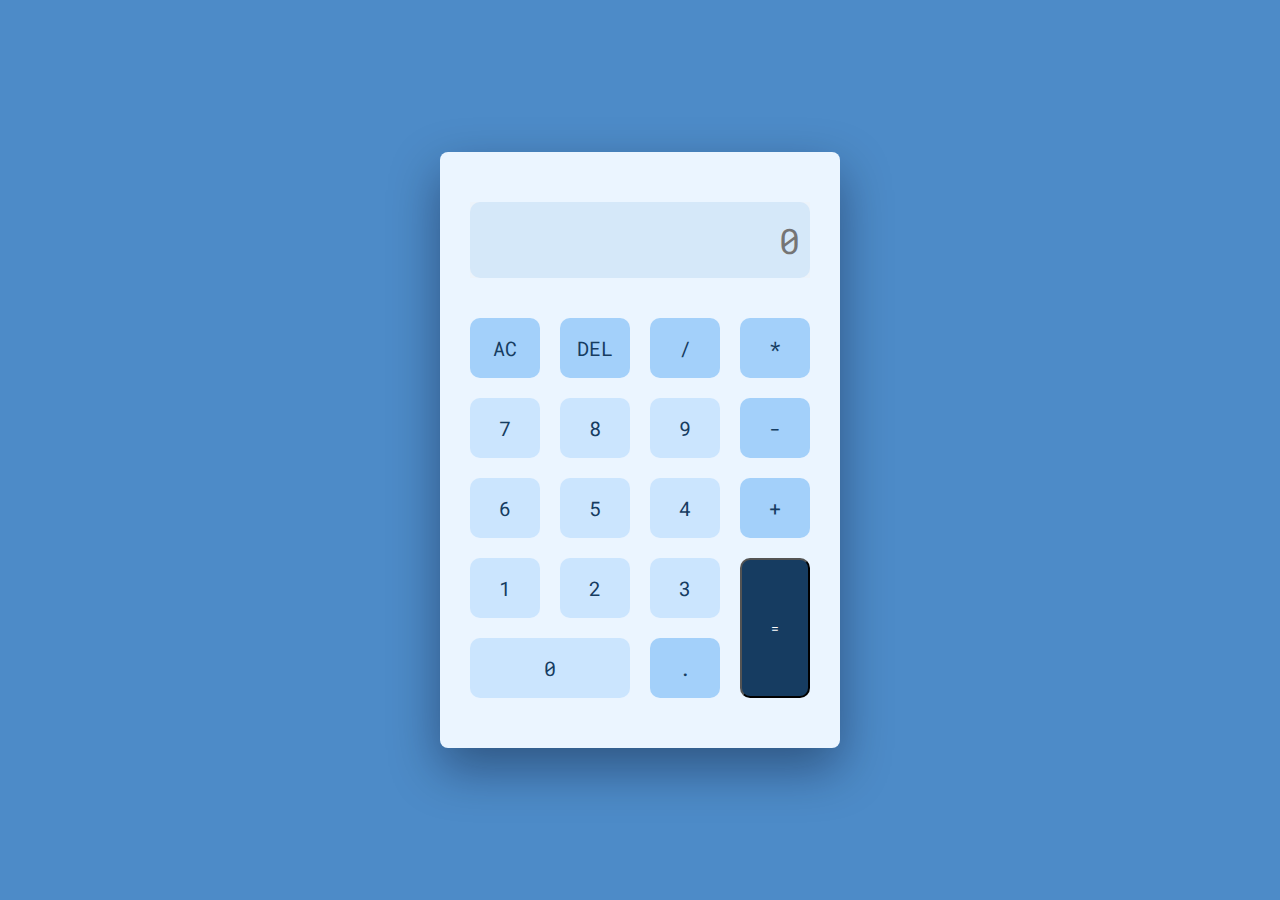
<file: Task 1 - Calculator/index.html>
<!DOCTYPE html>
<html lang="en">
<head>
    <meta charset="UTF-8">
    <meta http-equiv="X-UA-Compatible" content="IE=edge">
    <meta name="viewport" content="width=device-width, initial-scale=1.0">
    <title>Calculator</title>
    <link href="https://fonts.googleapis.com/css2?family=Roboto+Mono:wght@500&display=swap" rel="stylesheet" />
    <link rel="stylesheet" href="./css/style.css" />
</head>

<body>
    <div class="calculator">
        <div class="display">
            <input type="text" placeholder="0" id="input" disabled />
        </div>
        <div class="buttons">
            <input type="button" value="AC" id="clear" class="operator-button" />
            <input type="button" value="DEL" id="erase" class="operator-button" />

            <input type="button" value="/" class="input-button operator-button" />
            <input type="button" value="*" class="input-button operator-button" />

            <input type="button" value="7" class="input-button value-button" />
            <input type="button" value="8" class="input-button value-button" />
            <input type="button" value="9" class="input-button value-button" />
            <input type="button" value="-" class="input-button operator-button" />

            <input type="button" value="6" class="input-button value-button" />
            <input type="button" value="5" class="input-button value-button" />
            <input type="button" value="4" class="input-button value-button" />
            <input type="button" value="+" class="input-button operator-button" />

            <input type="button" value="1" class="input-button value-button" />
            <input type="button" value="2" class="input-button value-button" />
            <input type="button" value="3" class="input-button value-button" />

            <input type="button" value="=" id="equal" />
            <input type="button" value="0" class="input-button value-button" />
            <input type="button" value="." class="input-button operator-button" />
            <!-- Submitted by Shivam Taneja -->
        </div>
    </div>
    <script src="./js/script.js"></script>
</body>

</html>
</file>
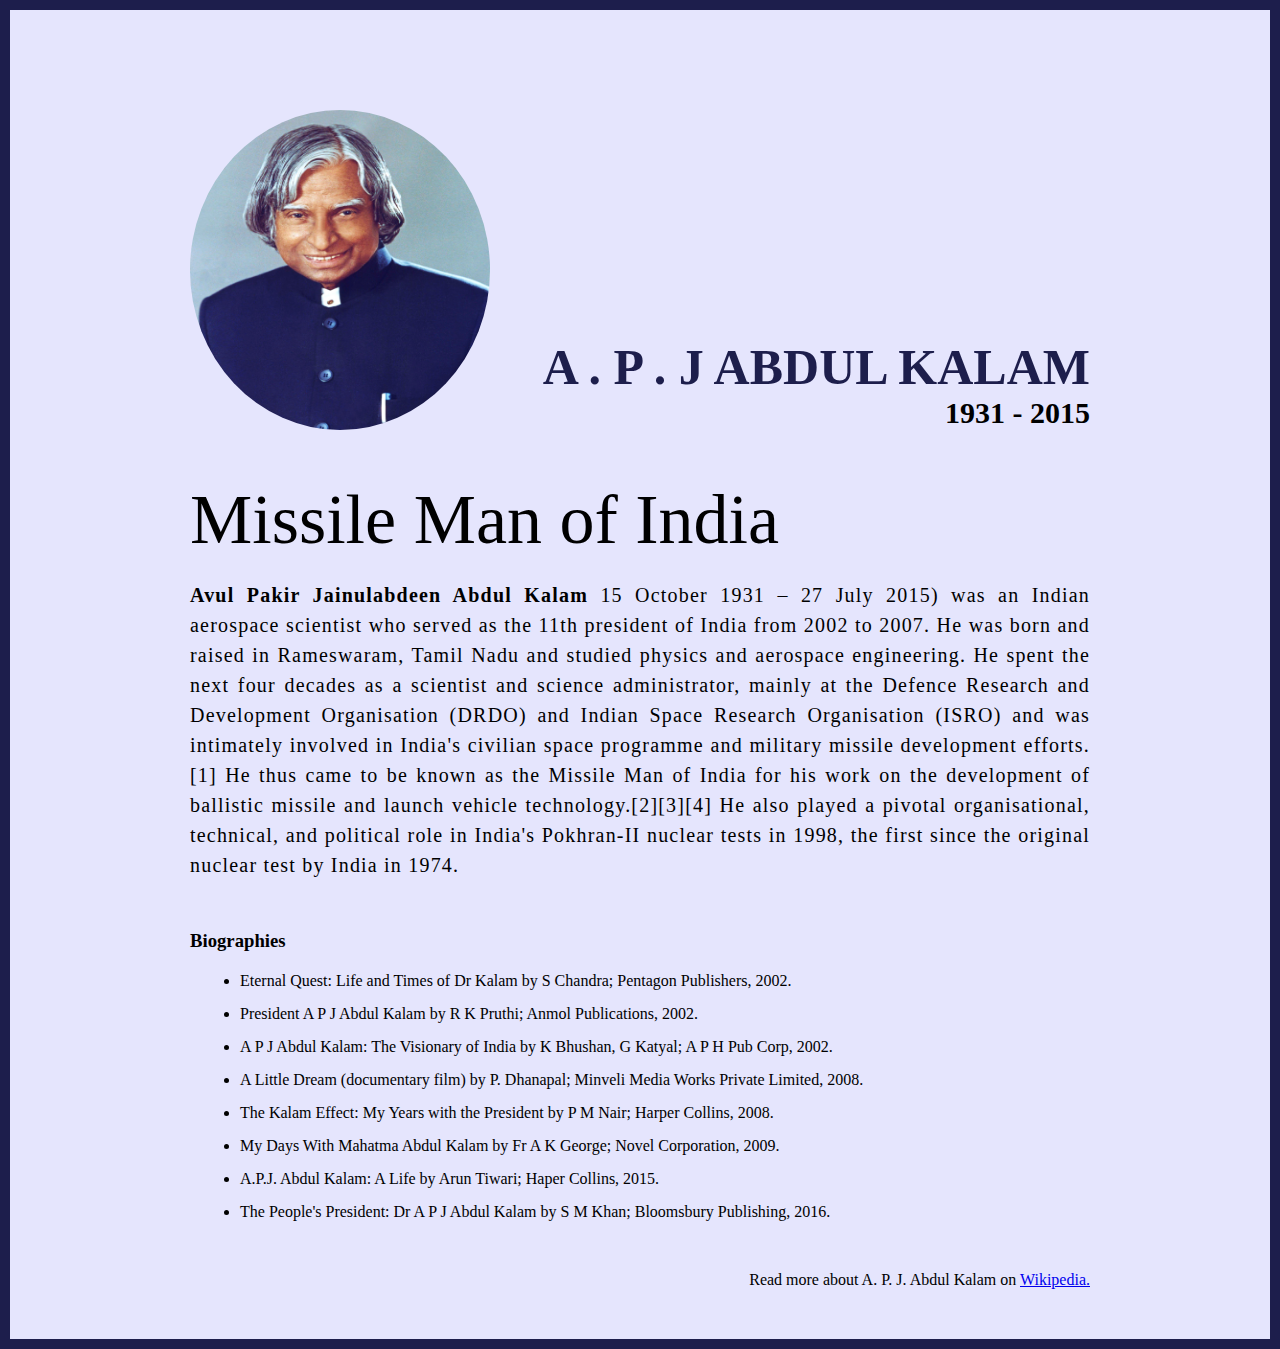
<file: Task 2 - Tribute Website/index.html>
<!DOCTYPE html>
<html lang="en">
<head>
    <meta charset="UTF-8">
    <meta http-equiv="X-UA-Compatible" content="IE=edge">
    <meta name="viewport" content="width=device-width, initial-scale=1.0">
    <title>The Tribute Website | A.P. J Abdul Kalam</title>
    <link rel="stylesheet" href="./css/style.css" />
</head>

<body>
    <div class="container">
        <div class="content">
            <section class="top_section">
                <div class="image_container">
                    <img src="./images/apj.jpg" alt="tribute" />
                </div>
                <div>
                    <h1>A . P . J Abdul Kalam</h1>
                    <h4>1931 - 2015</h4>
                </div>
            </section>
            <section class="about_section">
                <h2>Missile Man of India</h2>
                <p>
                    <b>Avul Pakir Jainulabdeen Abdul Kalam</b> 15 October 1931 – 27 July
                    2015) was an Indian aerospace scientist who served as the 11th
                    president of India from 2002 to 2007. He was born and raised in
                    Rameswaram, Tamil Nadu and studied physics and aerospace
                    engineering. He spent the next four decades as a scientist and
                    science administrator, mainly at the Defence Research and
                    Development Organisation (DRDO) and Indian Space Research
                    Organisation (ISRO) and was intimately involved in India's civilian
                    space programme and military missile development efforts.[1] He thus
                    came to be known as the Missile Man of India for his work on the
                    development of ballistic missile and launch vehicle
                    technology.[2][3][4] He also played a pivotal organisational,
                    technical, and political role in India's Pokhran-II nuclear tests in
                    1998, the first since the original nuclear test by India in 1974.
                </p>
            </section>
            <section class="biography_section">
                <h3>Biographies</h3>
                <ul>
                    <li>
                        Eternal Quest: Life and Times of Dr Kalam by S Chandra; Pentagon
                        Publishers, 2002.
                    </li>
                    <li>
                        President A P J Abdul Kalam by R K Pruthi; Anmol Publications,
                        2002.
                    </li>
                    <li>
                        A P J Abdul Kalam: The Visionary of India by K Bhushan, G Katyal;
                        A P H Pub Corp, 2002.
                    </li>
                    <li>
                        A Little Dream (documentary film) by P. Dhanapal; Minveli Media
                        Works Private Limited, 2008.
                    </li>
                    <li>
                        The Kalam Effect: My Years with the President by P M Nair; Harper
                        Collins, 2008.
                    </li>
                    <li>
                        My Days With Mahatma Abdul Kalam by Fr A K George; Novel
                        Corporation, 2009.
                    </li>
                    <li>
                        A.P.J. Abdul Kalam: A Life by Arun Tiwari; Haper Collins, 2015.
                    </li>
                    <li>
                        The People's President: Dr A P J Abdul Kalam by S M Khan;
                        Bloomsbury Publishing, 2016.
                    </li>
                </ul>
                <!-- Submitted by Shivam Taneja -->
            </section>
            <footer>
                <p>
                    Read more about A. P. J. Abdul Kalam on
                    <a href="https://en.wikipedia.org/wiki/A._P._J._Abdul_Kalam">Wikipedia.</a>
                </p>
            </footer>
        </div>
    </div>
</body>

</html>
</file>
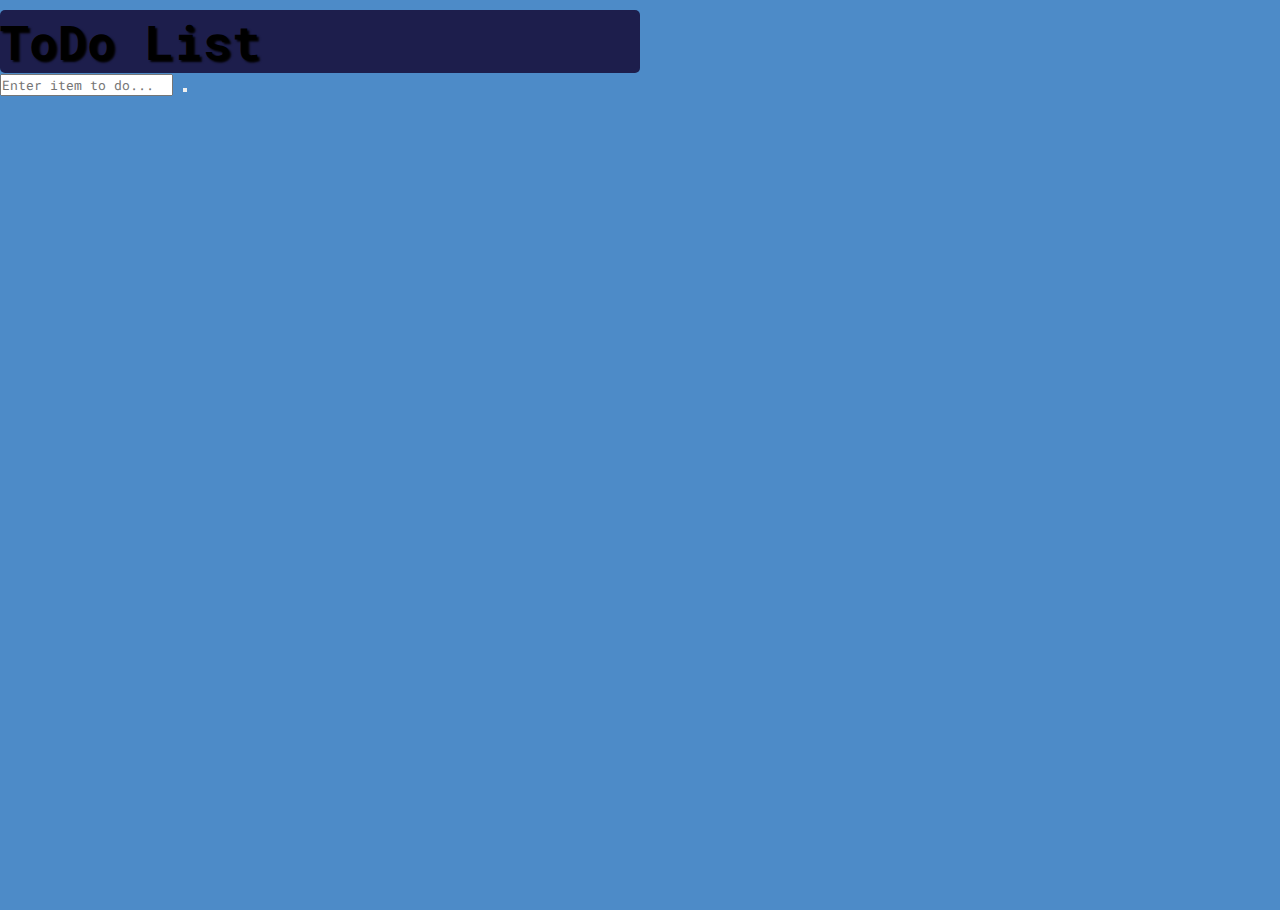
<file: Task 3 - Todo Application/index.html>
<!doctype html>
<html lang="en">
<head>
    <meta charset="utf-8">
    <meta name="viewport" content="width=device-width, initial-scale=1">
    <title>Todo Application</title>
    <link href="https://cdn.jsdelivr.net/npm/bootstrap@5.3.0-alpha1/dist/css/bootstrap.min.css" rel="stylesheet" integrity="sha384-GLhlTQ8iRABdZLl6O3oVMWSktQOp6b7In1Zl3/Jr59b6EGGoI1aFkw7cmDA6j6gD" crossorigin="anonymous">
    <link rel="stylesheet" href="https://cdnjs.cloudflare.com/ajax/libs/font-awesome/6.3.0/css/all.min.css" integrity="sha512-SzlrxWUlpfuzQ+pcUCosxcglQRNAq/DZjVsC0lE40xsADsfeQoEypE+enwcOiGjk/bSuGGKHEyjSoQ1zVisanQ==" crossorigin="anonymous" referrerpolicy="no-referrer" />
    <link href="https://fonts.googleapis.com/css2?family=Roboto+Mono:wght@500&display=swap" rel="stylesheet" />
    <link href="./css/style.css" rel="stylesheet">
</head>
<body>
    <div class="container">
        <header id="main-header" class="text-white p-4 mb-3">
            <div class="row">
                <div class="col-md-12">
                    <h1 id="header-title">ToDo List</h1>
                </div>
            </div>
        </header>
        <div class="card">
            <div class="card-body">
                <div class="input-group mb-3">
                    <input type="text" class="form-control" id="inputField" placeholder="Enter item to do...">
                    <button type="button" class="btn btn-primary" id="addToDo">
                        <i class="fa fa-add"></i></h1>
                    </button>
                </div>
                <div class="to-dos" id="toDoContainer">
                </div>
            </div>
            <!-- Submitted by Shivam Taneja -->
        </div>
    </div>
    <script src="https://cdn.jsdelivr.net/npm/bootstrap@5.3.0-alpha1/dist/js/bootstrap.bundle.min.js" integrity="sha384-w76AqPfDkMBDXo30jS1Sgez6pr3x5MlQ1ZAGC+nuZB+EYdgRZgiwxhTBTkF7CXvN" crossorigin="anonymous"></script>
    <script src="./js/script.js"></script>
</body>
</html>
</file>
<file: Task 1 - Calculator/css/style.css>
* {
    padding: 0;
    margin: 0;
    box-sizing: border-box;
    font-family: "Roboto Mono", monospace;
}

body {
    height: 100vh;
    background: #4d8bc8;
}

.calculator {
    width: 400px;
    background-color: #ebf5ff;
    padding: 50px 30px;
    position: absolute;
    transform: translate(-50%, -50%);
    top: 50%;
    left: 50%;
    border-radius: 8px;
    box-shadow: 0 20px 50px rgba(0, 5, 24, 0.4);
}

.display {
    width: 100%;
    background: #cbe5fe;
    border-radius: 10px;
}

.display input {
    width: 100%;
    padding: 15px 10px;
    text-align: right;
    border: none;
    font-size: 35px;
}

.buttons {
    display: grid;
    grid-template-columns: repeat(4, 1fr);
    grid-gap: 20px;
    margin-top: 40px;
}

.operator-button,
.value-button {
    font-size: 20px;
    padding: 17px;
    border: none;
    cursor: pointer;
    border-radius: 10px;
}

.value-button {
    background: #cbe5fe;
    color: #163c61;
}

.operator-button {
    background: #a3d0fa;
    color: #163c61;
}

#equal {
    grid-row: span 2;
    background-color: #163c61;
    color: #fff;
    border-radius: 10px;
    cursor: pointer;
}

input[type="button"][value="0"] {
    grid-column: span 2;
}
</file>
<file: Task 2 - Tribute Website/css/style.css>
* {
    margin: 0;
    padding: 0;
    box-sizing: border-box;
}

.container {
    background-color: #e5e5fd;
    min-height: 100vh;
    border: 10px solid #1d1e4c;
}

.content {
    max-width: 900px;
    margin: 0 auto;
}

.top_section {
    margin-top: 100px;
    display: flex;
    justify-content: space-between;
    align-items: flex-end;
}

.top_section h1 {
    font-size: 50px;
    font-weight: bold;
    color: #1d1e4c;
    text-transform: uppercase;
}

.top_section h4 {
    font-size: 30px;
    text-align: end;
}

.image_container {
    border-radius: 50%;
    overflow: hidden;
}

.image_container,
img {
    width: 300px;
    height: 320px;
}

.about_section {
    margin-top: 50px;
}

.about_section h2 {
    font-size: 70px;
    font-weight: 400;
    margin-bottom: 20px;
}

.about_section p {
    font-size: 20px;
    line-height: 30px;
    letter-spacing: 1.2px;
    text-align: justify;
}

.biography_section {
    margin: 50px 0;
}

.biography_section h3 {
    margin-bottom: 20px;
}

.biography_section ul {
    margin-left: 50px;
}

.biography_section li {
    margin-bottom: 15px;
}

footer {
    margin: 50px 0;
}

footer p {
    text-align: end;
}
</file>
<file: Task 3 - Todo Application/css/style.css>
* {
    padding: 0;
    margin: 0;
    box-sizing: border-box;
    font-family: "Roboto Mono", monospace;
}

body {
    height: 100vh;
    background: #4d8bc8;
    overflow: hidden;
}

#main-header {
    border-radius: 5px;
    background: #1d1e4c; 
}

#header-title {
    font-size: 3rem;
    font-weight: 700;
    text-shadow: 2px 2px 2px #030202;
}

.container {
    width: 50%;
    margin-top: 10px;
}

@media screen and (max-width: 800px) {
    .container {
        width: 70%;
    }
}

@media screen and (max-width: 650px) {
    .container {
        width: 80%;
    }
}

@media screen and (max-width: 500px) {
    .container {
        width: 99%;
        margin-top: 5em;
    }
}

.item {
    display: flex;
    flex-direction: row;
    padding: 1rem;
    border-bottom: 4px solid #a3d0fa;
}

.content {
    display: 1 1 0%;
    width: 90%;
}

.item .content .text {
    font-size: 1.125rem;
    width: 100%;
    border-color: transparent;
}

.item .content .text:hover {
    cursor: context-menu;
}

.item .actions {
    display: flex;
}

.item .actions button {
    margin-left: 0.5rem;
    font-weight: 700;
    font-size: 0.9rem;
    padding: 2px 6px;
}
</file>
